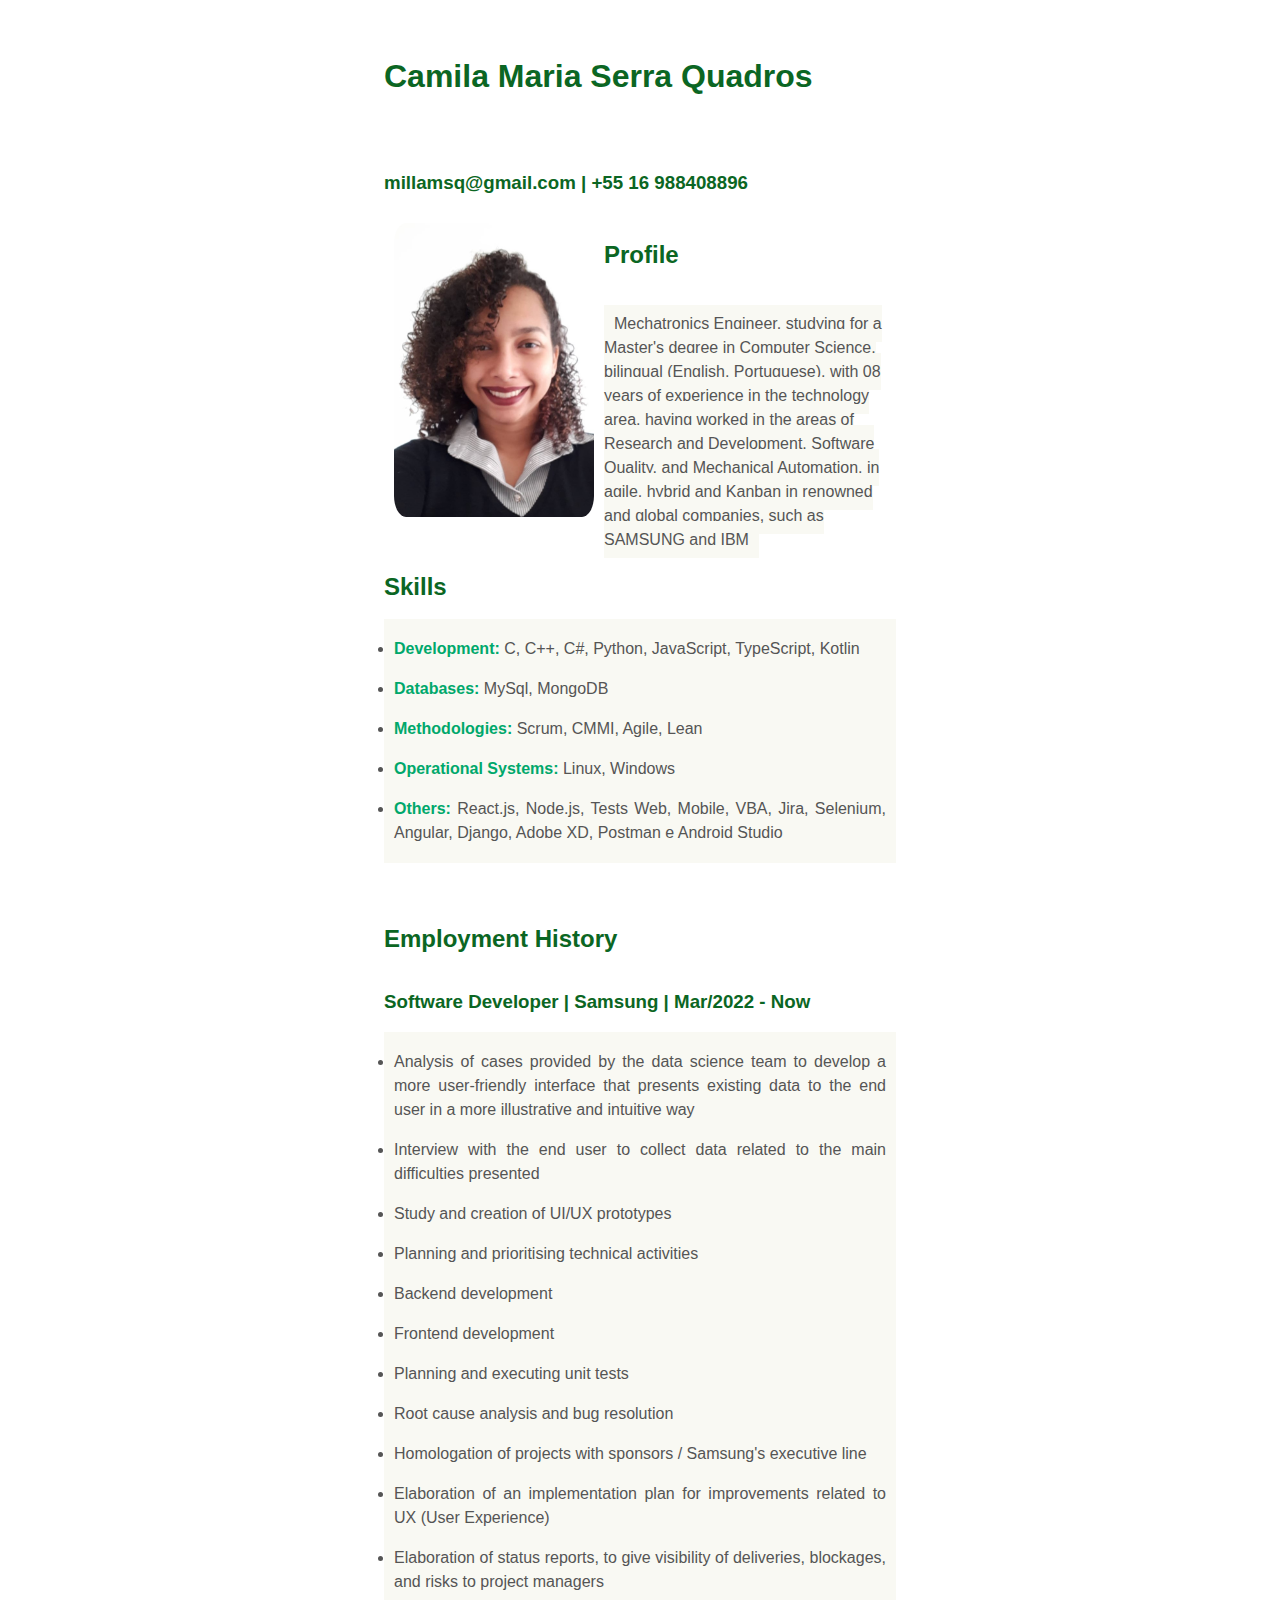
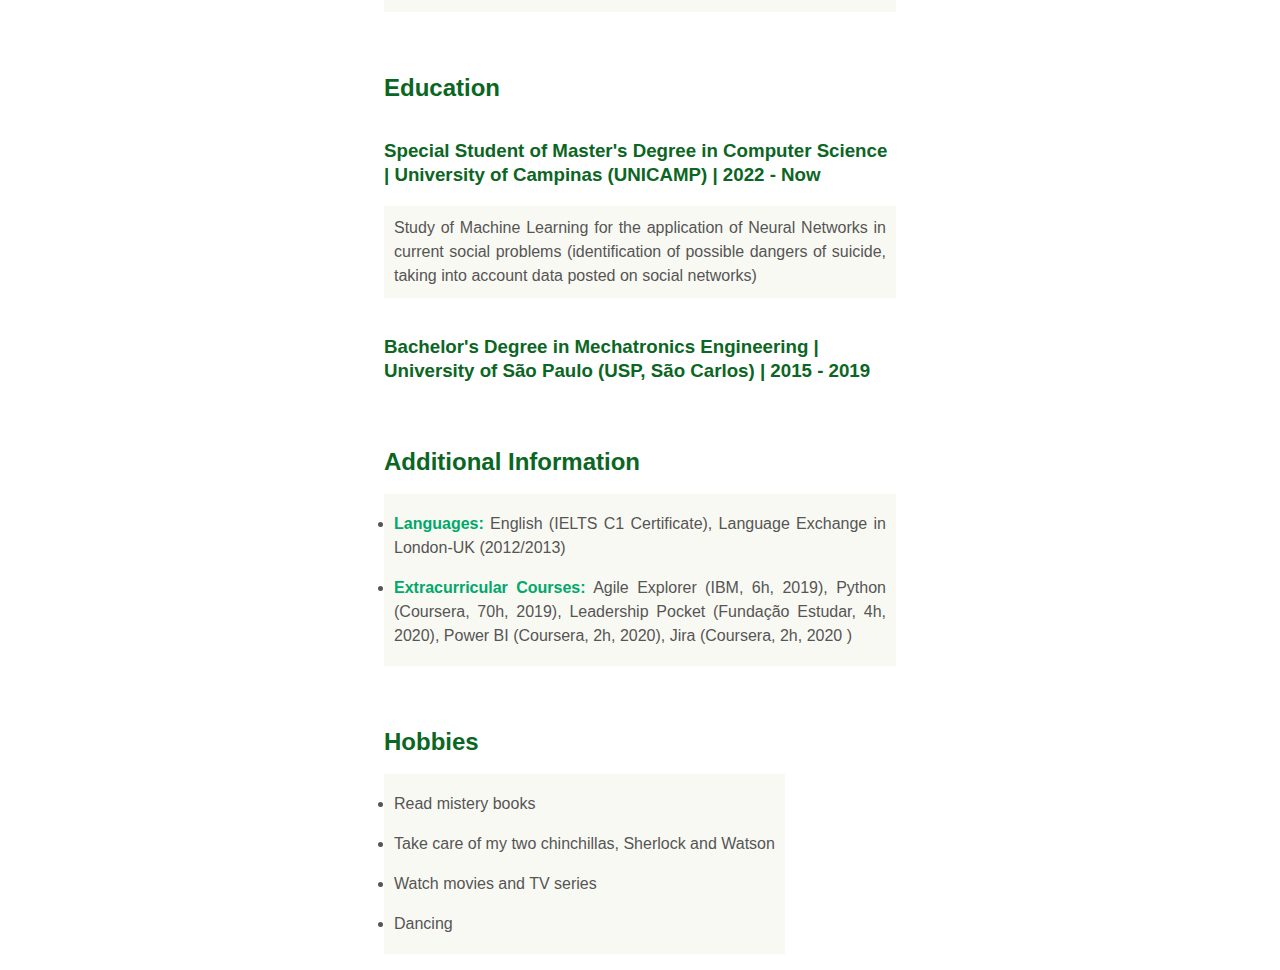
<file: index.html>
<!DOCTYPE html>
<html>

<head>
    <title> Camila Maria Serra Quadros </title>
    <link rel="stylesheet" type="text/css" href="./estilos.css" />
</head>

<body>
    <div id="profile" class="textBlock">
        <h1> Camila Maria Serra Quadros </h1>
        <h3> millamsq@gmail.com | +55 16 988408896 </h3>
        <img id="perfil" src="./profile-pic.jpeg" alt="eu">
        <h2> Profile </h1>
        <p> Mechatronics Engineer, studying for a Master's degree in Computer Science, bilingual (English, Portuguese), with 08 years of experience in the technology area, having worked in the areas of Research and Development, Software Quality, and Mechanical Automation, in agile, hybrid and Kanban in renowned and global companies, such as SAMSUNG and IBM </p>
    </div>
    <div id="skills" class="textBlock">
        <h2> Skills </h2>
        <ul>
            <li><strong>Development:</strong> C, C++, C#, Python, JavaScript, TypeScript, Kotlin </li>
            <li><strong>Databases:</strong>  MySql, MongoDB </li>
            <li><strong>Methodologies:</strong> Scrum, CMMI, Agile, Lean </li>
            <li><strong>Operational Systems:</strong> Linux, Windows </li>
            <li><strong>Others:</strong> React.js, Node.js, Tests Web, Mobile, VBA, Jira, Selenium, Angular, Django, Adobe XD, Postman e Android Studio </li>
        </ul>
    </div>
    <div id="employment" class="textBlock">
        <h2> Employment History </h2>
        <h3> Software Developer | Samsung | Mar/2022 - Now </h3>
        <ul>
            <li> Analysis of cases provided by the data science team to develop a more user-friendly interface that presents existing data to the end user in a more illustrative and intuitive way </li>
            <li> Interview with the end user to collect data related to the main difficulties presented</li>
            <li> Study and creation of UI/UX prototypes</li>
            <li> Planning and prioritising technical activities</li>
            <li> Backend development</li>
            <li> Frontend development</li>
            <li> Planning and executing unit tests</li>
            <li> Root cause analysis and bug resolution</li>
            <li> Homologation of projects with sponsors / Samsung's executive line </li>
            <li> Elaboration of an implementation plan for improvements related to UX (User Experience)</li>
            <li> Elaboration of status reports, to give visibility of deliveries, blockages, and risks to project managers </li>
        </ul>
    </div>
    <div id="education" class="textBlock">
        <h2> Education </h2>
        <h3> Special Student of Master's Degree in Computer Science | University of Campinas (UNICAMP) | 2022 - Now </h2>
        <p> Study of Machine Learning for the application of Neural Networks in current social problems (identification of possible dangers of suicide, taking into account data posted on social networks) </p>
        <h3> Bachelor's Degree in Mechatronics Engineering | University of São Paulo (USP, São Carlos) | 2015 - 2019 </h2>
    </div>
    <div id="infos" class="textBlock">
        <h2> Additional Information </h2>
        <ul>
            <li><strong>Languages:</strong> English (IELTS C1 Certificate), Language Exchange in London-UK (2012/2013) </li>
            <li><strong>Extracurricular Courses:</strong>  Agile Explorer (IBM, 6h, 2019), Python (Coursera, 70h, 2019), Leadership Pocket (Fundação Estudar, 4h, 2020), Power BI (Coursera, 2h, 2020), Jira (Coursera, 2h, 2020 ) </li>
        </ul>
    </div>
    <div id="hobbies" class="textBlock">
        <h2> Hobbies </h2>
        <ul>
            <li> Read mistery books </li>
            <li> Take care of my two chinchillas, Sherlock and Watson </li>
            <li> Watch movies and TV series </li>
            <li> Dancing </li>
        </ul>
    </div>

</body>

</html>
</file>
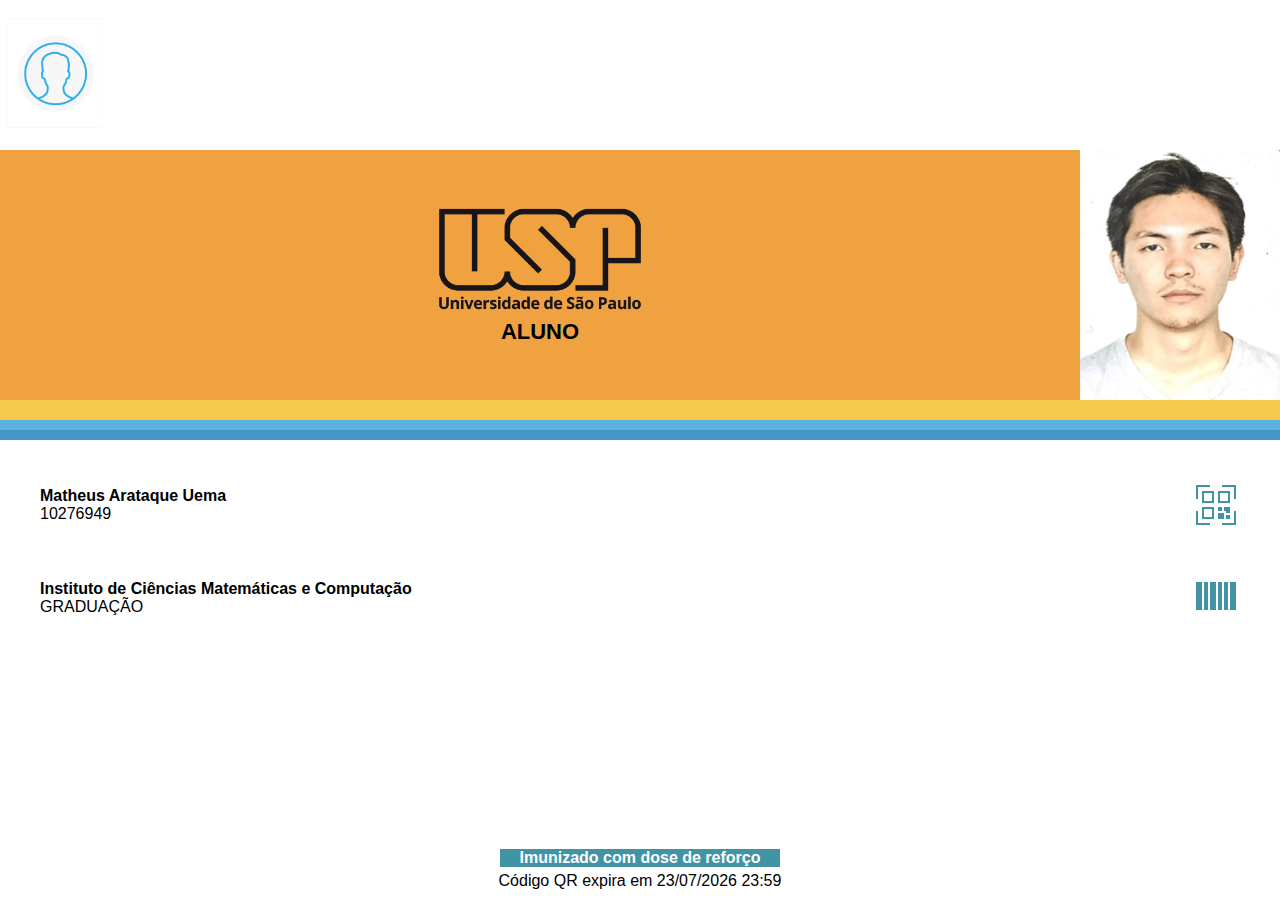
<file: usp.html>
<!DOCTYPE html>
<html lang="pt-br">

<head>
    <title>E-card USP</title>
    <link rel="stylesheet" type="text/css" href="./estilos-usp.css" />
    <meta charset="UTF-8">
    <meta http-equiv="X-UA-Compatible" content="IE=edge">
    <meta name="viewport" content="width=device-width, initial-scale=1.0">
    <link href="https://uspdigital.usp.br/comumwebdev/imagens/favicon.ico" rel="shortcut icon" type="image/x-icon">
</head>

<body>
    <header>
        <img src="./public/account-icon.png" alt="account">
    </header>
    <div class="card">
        <div class="top">
            <div class="logo">
                <img src="./public/usp-logo.png" alt="usp">
                <p>ALUNO</p>
            </div>
            <div class="profile-pic">
                <img id="profile" src="./public/profile-pic.jpg" alt="profile pic">
            </div>
        </div>
        <div class="bottom">
            <div class="light-orange"></div>
            <div class="light-blue"></div>
            <div class="dark-blue"></div>
        </div>
    </div>
    <div class="info">
        <div class="name">
            <div>
                <strong id="name">Matheus Arataque Uema</strong>
                <p id="nusp">10276949</p>
            </div>
            <img src="./public/qr-code-icon.png" alt="">
        </div>
        <div class="school">
            <div>
                <strong id="institute">Instituto de Ciências Matemáticas e Computação</strong>
                <p>GRADUAÇÃO</p>
            </div>
            <img class="bar-code-icon" src="./public/bar-code-icon.png" alt="">
        </div>
    </div>
    <div class="footer">
        <div class="vaccine">
            Imunizado com dose de reforço
        </div>
        <div id="expDate" class="exp-date">
            Código QR expira em 05/05/2022 23:59
        </div>
    </div>
    <script>
        if(window.document.location.search==='?user=dp'){
            console.log('tsetes')
            document.getElementById('profile').src="./public/ana-favia.jpg";
            document.getElementById('name').innerHTML="Ana Flávia Silveira de Camargo";
            document.getElementById('nusp').innerHTML="9383309";
            document.getElementById('institute').innerHTML="Instituto de Física de São Carlos";
        }
    </script>
    <script>
        var today = new Date();
        var dd = String(today.getDate()).padStart(2, '0');
        var mm = String(today.getMonth() + 1).padStart(2, '0'); //January is 0!
        var yyyy = today.getFullYear();

        today = dd + '/' + mm + '/' + yyyy;
        document.getElementById("expDate").innerHTML = `Código QR expira em ${today} 23:59`;
    </script>
</body>

</html>
</file>
<file: estilos.css>
body {
    margin: 0 auto;
    padding: 0 30%;
    font-family: "Helvetica", "Arial", sans-serif;
    line-height: 1.5em;
    color: #555;
}

.textBlock {
    display: inline-block;
}

#profile img {
    float: left;
    padding: 10px;
    border-radius: 10%;
}

#profile p {
    display: inline;
    position: relative;
    top: 25px;
}

#perfil {
    width: 200px;
    height: auto;
}

h1 {
    margin-bottom: 2em;
}

h1, h2, h3 {
    margin-top: 1em;
    padding-top: 1em;
    color: #0B6623;
}

strong {
    color: #00A86B;
}

.textBlock p , .textBlock ul{
    text-align: justify;
    background-color: #F9F9F3;
    padding: 10px;
}

.textBlock li {
    padding: 0.5em 0;
}
</file>
<file: estilos-usp.css>
* {
    margin: 0;
    font-family: Arial, Helvetica, sans-serif;
}

html {
    width: 100%;
}

header {
    width: 100%;
    padding: 10px 0;
    margin: 0;
}

header img {
    width: 110px;
}

.card {
    width: 100%;
}

.card .top {
    background-color: #f1a240;
    display: flex;
    justify-content: center;
    width: calc(100% - 200px);
    height: 250px;
}

.logo {
    text-align: center;
    font-size: 22px;
    font-weight: bold;
    align-self: center;
    width: 220px;
}

.logo img {
    width: 220px;
}

.profile-pic {
    position: absolute;
    right: 0;
}

.profile-pic img {
    width: 200px;
    height: 250px;
}

.bottom .light-orange {
    height: 20px;
    background-color: #f6c94f;
}

.bottom .light-blue {
    height: 10px;
    background-color: #5db2e0;
}

.bottom .dark-blue {
    height: 10px;
    background-color: #4396c7;
}

.info div.name, .info div.school {
    margin: 40px;
    display: flex;
    justify-content: space-between;
    align-items: center;
}

.bar-code-icon {
    margin-right: -10px;
}

.footer {
    position: absolute;
    bottom: 10px;
    width: 290px;
    left: calc(50% - 145px);
}

.vaccine {
    color: white;
    background-color: #4294a4;
    font-weight: bold;
    text-align: center;
    width: fit-content;
    padding: 0 20px;
    margin: 0 auto;
}

.exp-date {
    text-align: center;
    margin-top: 5px;
}
</file>
